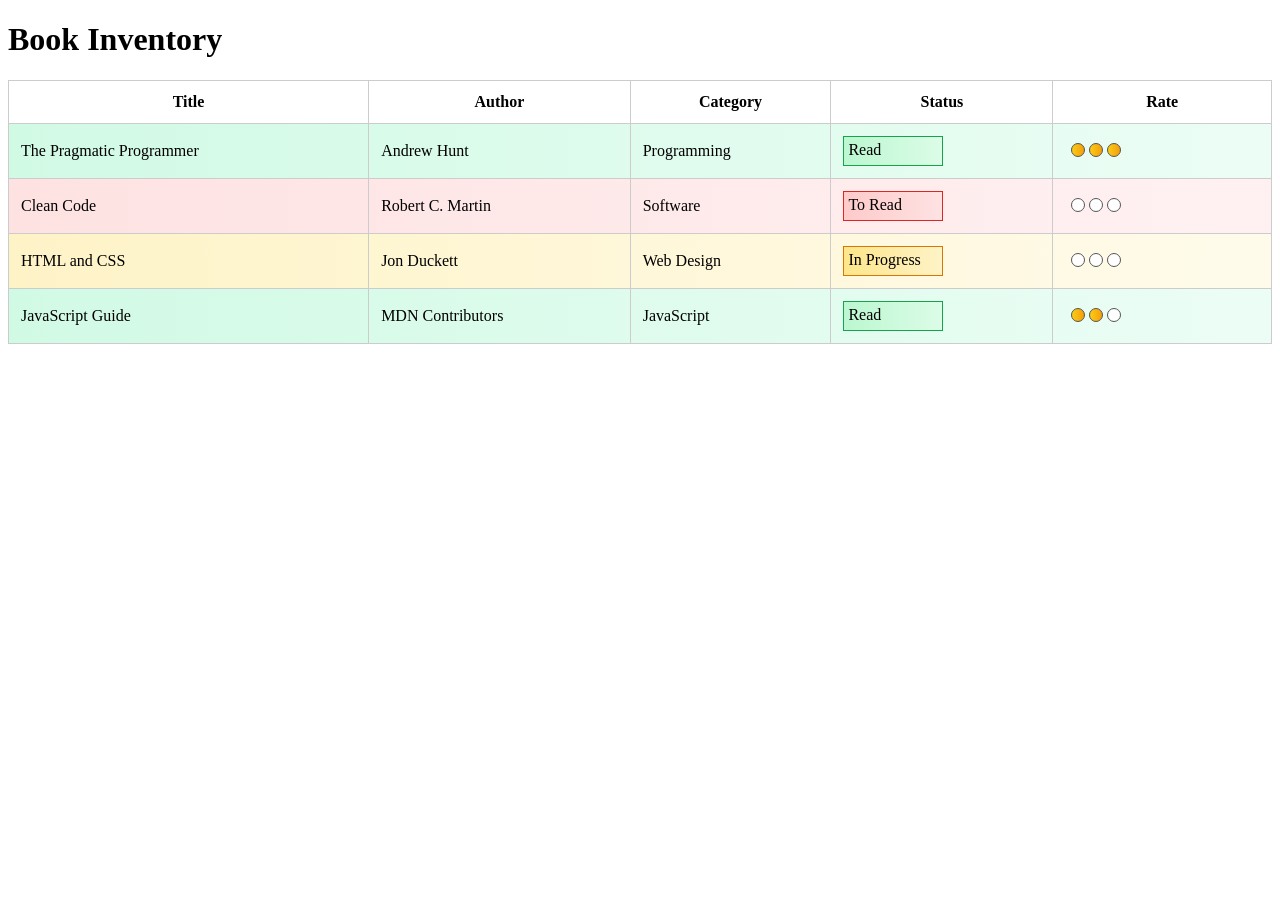
<file: Responsive Web Design/Build a Book Inventory App/index.html>
<!DOCTYPE html>
<html lang="en">
<head>
  <meta charset="UTF-8">
  <title>Book Inventory</title>
  <link rel="stylesheet" href="styles.css">
</head>
<body>
  <h1>Book Inventory</h1>

  <table>
    <thead>
      <tr>
        <th>Title</th>
        <th>Author</th>
        <th>Category</th>
        <th>Status</th>
        <th>Rate</th>
      </tr>
    </thead>

    <tbody>
      <tr class="read">
        <td>The Pragmatic Programmer</td>
        <td>Andrew Hunt</td>
        <td>Programming</td>
        <td><span class="status">Read</span></td>
        <td>
          <span class="rate three">
            <span></span><span></span><span></span>
          </span>
        </td>
      </tr>

      <tr class="to-read">
        <td>Clean Code</td>
        <td>Robert C. Martin</td>
        <td>Software</td>
        <td><span class="status">To Read</span></td>
        <td>
          <span class="rate">
            <span></span><span></span><span></span>
          </span>
        </td>
      </tr>

      <tr class="in-progress">
        <td>HTML and CSS</td>
        <td>Jon Duckett</td>
        <td>Web Design</td>
        <td><span class="status">In Progress</span></td>
        <td>
          <span class="rate">
            <span></span><span></span><span></span>
          </span>
        </td>
      </tr>

      <tr class="read">
        <td>JavaScript Guide</td>
        <td>MDN Contributors</td>
        <td>JavaScript</td>
        <td><span class="status">Read</span></td>
        <td>
          <span class="rate two">
            <span></span><span></span><span></span>
          </span>
        </td>
      </tr>
    </tbody>
  </table>
</body>
</html>
</file>
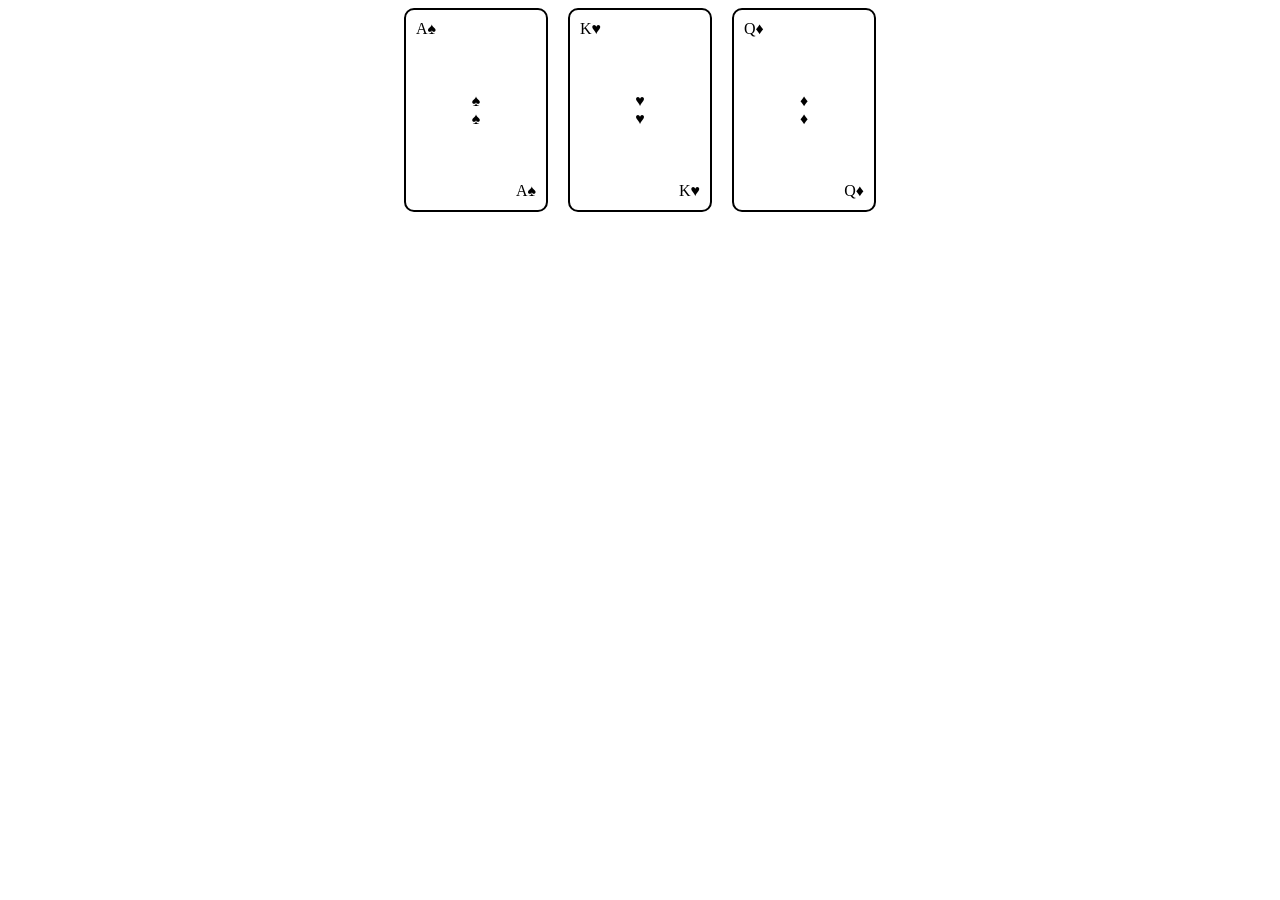
<file: Responsive Web Design/Build a Page of Playing Cards/index.html>
<!DOCTYPE html>
<html lang="en">
<head>
  <meta charset="UTF-8">
  <title>Playing Cards</title>
  <link rel="stylesheet" href="styles.css">
</head>
<body>
  <main id="playing-cards">
    <div class="card">
      <div class="left">A♠</div>
      <div class="middle">
        <div>♠</div>
        <div>♠</div>
      </div>
      <div class="right">A♠</div>
    </div>

    <div class="card">
      <div class="left">K♥</div>
      <div class="middle">
        <div>♥</div>
        <div>♥</div>
      </div>
      <div class="right">K♥</div>
    </div>

    <div class="card">
      <div class="left">Q♦</div>
      <div class="middle">
        <div>♦</div>
        <div>♦</div>
      </div>
      <div class="right">Q♦</div>
    </div>
  </main>
</body>
</html>
</file>
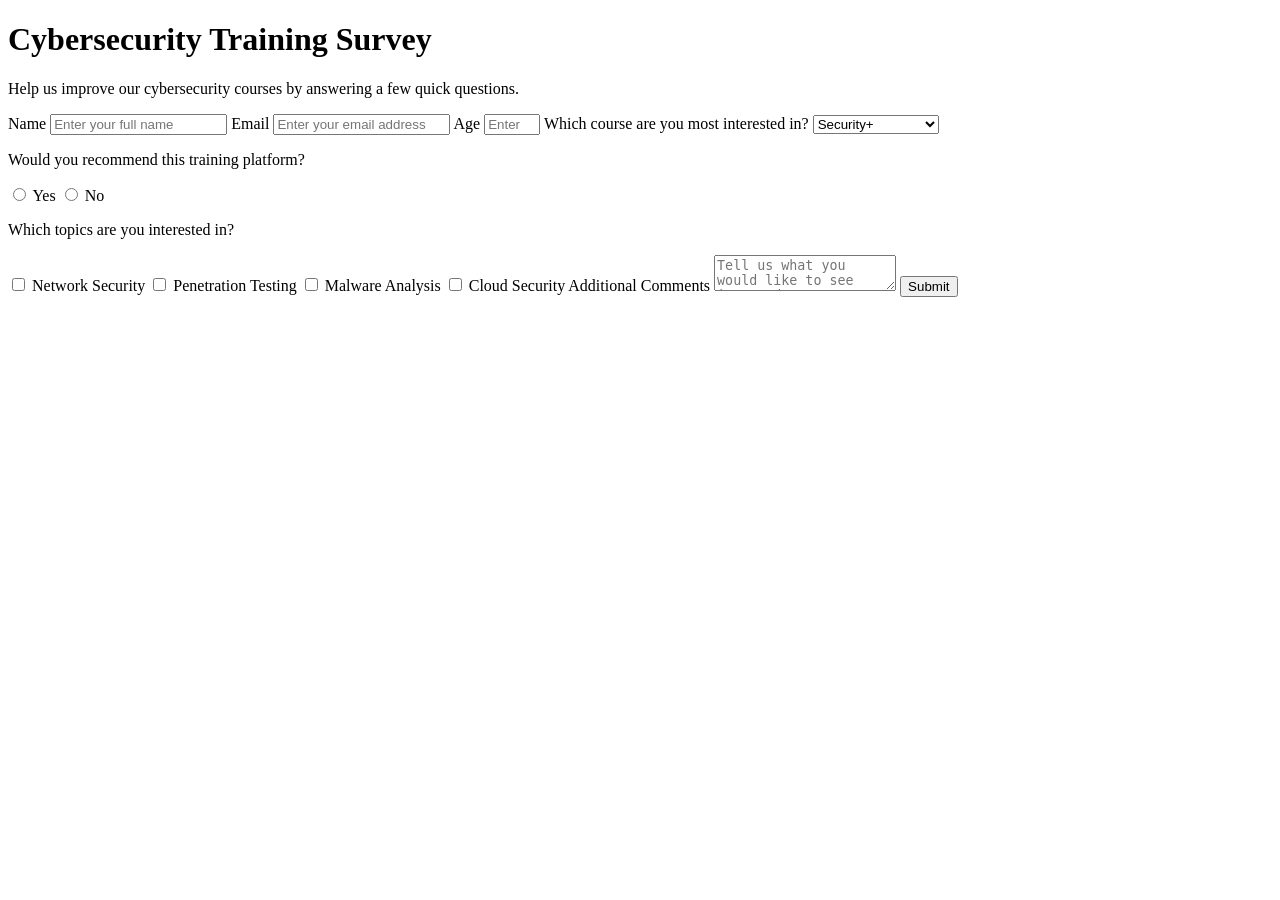
<file: Responsive Web Design/Build a Survey Form/index.html>
<!DOCTYPE html>
<html lang="en">
<head>
  <meta charset="UTF-8">
  <title>Cybersecurity Training Survey</title>
</head>
<body>

  <h1 id="title">Cybersecurity Training Survey</h1>

  <p id="description">
    Help us improve our cybersecurity courses by answering a few quick questions.
  </p>

  <form id="survey-form">

    <label id="name-label" for="name">Name</label>
    <input
      id="name"
      type="text"
      placeholder="Enter your full name"
      required
    >

    <label id="email-label" for="email">Email</label>
    <input
      id="email"
      type="email"
      placeholder="Enter your email address"
      required
    >

    <label id="number-label" for="number">Age</label>
    <input
      id="number"
      type="number"
      min="13"
      max="100"
      placeholder="Enter your age"
    >

    <label for="dropdown">Which course are you most interested in?</label>
    <select id="dropdown">
      <option value="security-plus">Security+</option>
      <option value="ethical-hacking">Ethical Hacking</option>
      <option value="malware-analysis">Malware Analysis</option>
      <option value="devsecops">DevSecOps</option>
    </select>

    <p>Would you recommend this training platform?</p>

    <label>
      <input type="radio" name="recommend" value="yes">
      Yes
    </label>

    <label>
      <input type="radio" name="recommend" value="no">
      No
    </label>

    <p>Which topics are you interested in?</p>

    <label>
      <input type="checkbox" value="network-security">
      Network Security
    </label>

    <label>
      <input type="checkbox" value="penetration-testing">
      Penetration Testing
    </label>

    <label>
      <input type="checkbox" value="malware-analysis">
      Malware Analysis
    </label>

    <label>
      <input type="checkbox" value="cloud-security">
      Cloud Security
    </label>

    <label for="comments">Additional Comments</label>
    <textarea
      id="comments"
      placeholder="Tell us what you would like to see improved..."
    ></textarea>

    <button id="submit" type="submit">Submit</button>

  </form>

</body>
</html>
</file>
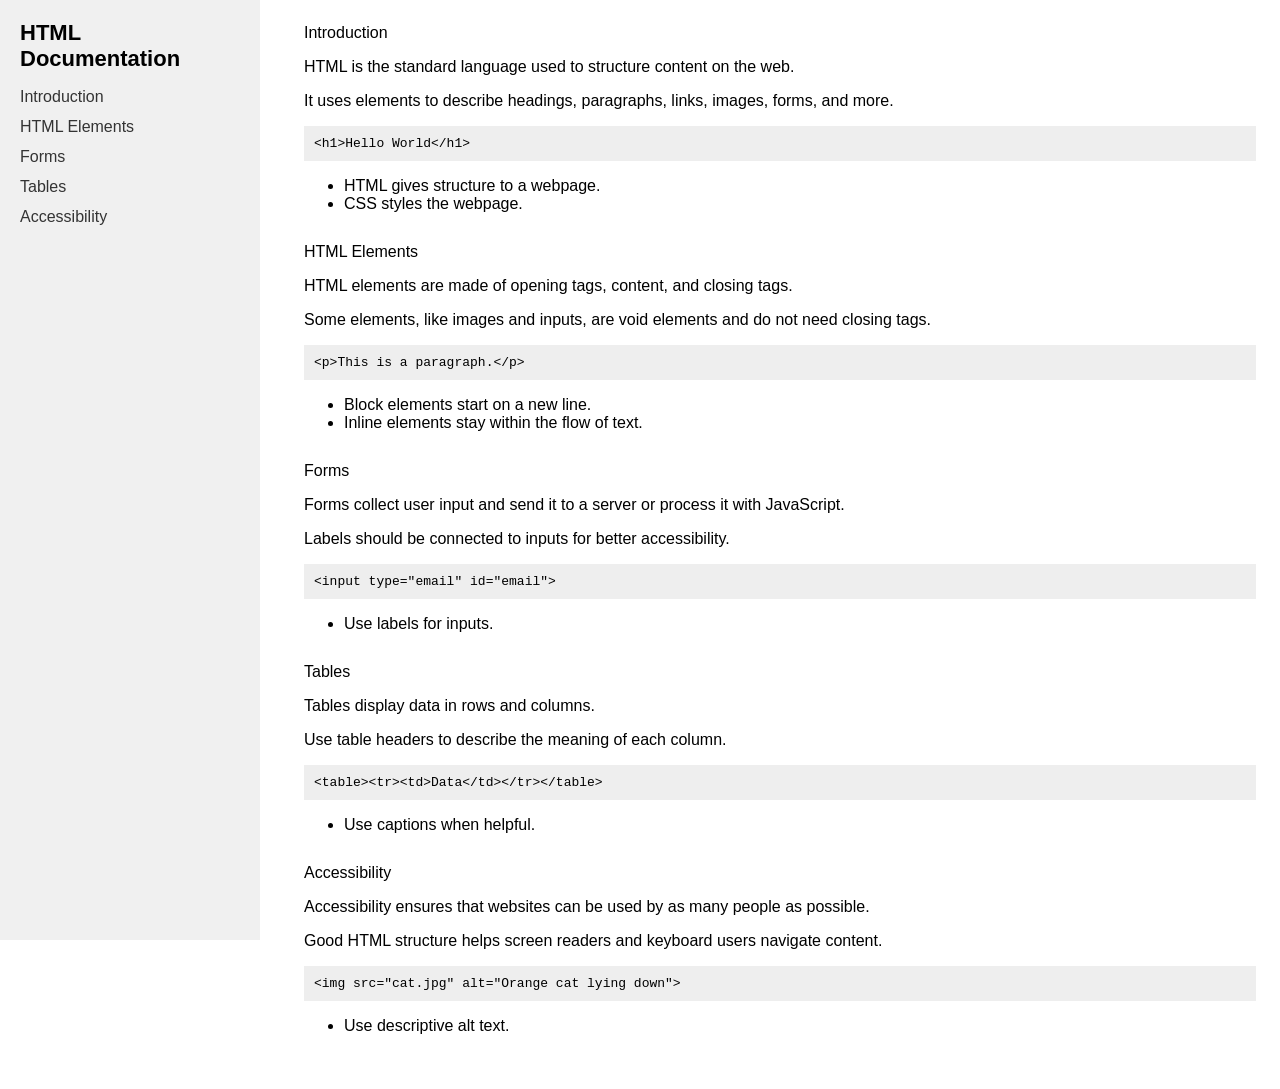
<file: Responsive Web Design/Build a Technical Documentation Page/index.html>
<!DOCTYPE html>
<html lang="en">
<head>
  <meta charset="UTF-8">
  <title>Technical Documentation</title>
  <link rel="stylesheet" href="styles.css">
</head>
<body>
  <nav id="navbar">
    <header>HTML Documentation</header>
    <a class="nav-link" href="#Introduction">Introduction</a>
    <a class="nav-link" href="#HTML_Elements">HTML Elements</a>
    <a class="nav-link" href="#Forms">Forms</a>
    <a class="nav-link" href="#Tables">Tables</a>
    <a class="nav-link" href="#Accessibility">Accessibility</a>
  </nav>

  <main id="main-doc">
    <section class="main-section" id="Introduction">
      <header>Introduction</header>
      <p>HTML is the standard language used to structure content on the web.</p>
      <p>It uses elements to describe headings, paragraphs, links, images, forms, and more.</p>
      <code>&lt;h1&gt;Hello World&lt;/h1&gt;</code>
      <ul>
        <li>HTML gives structure to a webpage.</li>
        <li>CSS styles the webpage.</li>
      </ul>
    </section>

    <section class="main-section" id="HTML_Elements">
      <header>HTML Elements</header>
      <p>HTML elements are made of opening tags, content, and closing tags.</p>
      <p>Some elements, like images and inputs, are void elements and do not need closing tags.</p>
      <code>&lt;p&gt;This is a paragraph.&lt;/p&gt;</code>
      <ul>
        <li>Block elements start on a new line.</li>
        <li>Inline elements stay within the flow of text.</li>
      </ul>
    </section>

    <section class="main-section" id="Forms">
      <header>Forms</header>
      <p>Forms collect user input and send it to a server or process it with JavaScript.</p>
      <p>Labels should be connected to inputs for better accessibility.</p>
      <code>&lt;input type="email" id="email"&gt;</code>
      <ul>
        <li>Use labels for inputs.</li>
      </ul>
    </section>

    <section class="main-section" id="Tables">
      <header>Tables</header>
      <p>Tables display data in rows and columns.</p>
      <p>Use table headers to describe the meaning of each column.</p>
      <code>&lt;table&gt;&lt;tr&gt;&lt;td&gt;Data&lt;/td&gt;&lt;/tr&gt;&lt;/table&gt;</code>
      <ul>
        <li>Use captions when helpful.</li>
      </ul>
    </section>

    <section class="main-section" id="Accessibility">
      <header>Accessibility</header>
      <p>Accessibility ensures that websites can be used by as many people as possible.</p>
      <p>Good HTML structure helps screen readers and keyboard users navigate content.</p>
      <code>&lt;img src="cat.jpg" alt="Orange cat lying down"&gt;</code>
      <ul>
        <li>Use descriptive alt text.</li>
      </ul>
    </section>
  </main>
</body>
</html>
</file>
<file: Responsive Web Design/Build a Book Inventory App/styles.css>
table {
  width: 100%;
  border-collapse: collapse;
}

th,
td {
  padding: 12px;
  border: 1px solid #ccc;
}

tr[class="read"] {
  background-image: linear-gradient(to right, #d1fae5, #ecfdf5);
}

tr[class="to-read"] {
  background-image: linear-gradient(to right, #fee2e2, #fff1f2);
}

tr[class="in-progress"] {
  background-image: linear-gradient(to right, #fef3c7, #fffbeb);
}

span {
  display: inline-block;
}

tr[class="to-read"] span[class="status"] {
  border: 1px solid #dc2626;
  background-image: linear-gradient(to right, #fecaca, #fee2e2);
}

tr[class="read"] span[class="status"] {
  border: 1px solid #16a34a;
  background-image: linear-gradient(to right, #bbf7d0, #dcfce7);
}

tr[class="in-progress"] span[class="status"] {
  border: 1px solid #d97706;
  background-image: linear-gradient(to right, #fde68a, #fef3c7);
}

span[class="status"],
span[class^="rate"] {
  height: 20px;
  width: 90px;
  padding: 4px;
}

span[class^="rate"] > span {
  border: 1px solid #555;
  border-radius: 50%;
  margin: 2px;
  height: 12px;
  width: 12px;
  background-color: white;
}

span[class~="one"] > span:first-child {
  background-image: linear-gradient(to right, #facc15, #f59e0b);
}

span[class~="two"] > span:nth-child(-n + 2) {
  background-image: linear-gradient(to right, #facc15, #f59e0b);
}

span[class~="three"] > span {
  background-image: linear-gradient(to right, #facc15, #f59e0b);
}
</file>
<file: Responsive Web Design/Build a Page of Playing Cards/styles.css>
#playing-cards {
  display: flex;
  justify-content: center;
  flex-wrap: wrap;
  gap: 20px;
}

.card {
  width: 120px;
  height: 180px;
  display: flex;
  justify-content: space-between;
  border: 2px solid black;
  border-radius: 10px;
  padding: 10px;
}

.left {
  align-self: flex-start;
}

.middle {
  align-self: center;
  display: flex;
  flex-direction: column;
}

.right {
  align-self: flex-end;
}
</file>
<file: Responsive Web Design/Build a Technical Documentation Page/styles.css>
body {
  font-family: Arial, sans-serif;
  margin: 0;
}

#navbar {
  position: fixed;
  left: 0;
  top: 0;
  width: 220px;
  height: 100%;
  background-color: #f0f0f0;
  padding: 20px;
}

#navbar header {
  font-size: 22px;
  font-weight: bold;
  margin-bottom: 16px;
}

.nav-link {
  display: block;
  color: #333;
  text-decoration: none;
  margin: 12px 0;
}

#main-doc {
  margin-left: 280px;
  padding: 24px;
}

.main-section {
  margin-bottom: 30px;
}

code {
  display: block;
  background-color: #eee;
  padding: 10px;
  margin: 10px 0;
}

@media (max-width: 700px) {
  #navbar {
    position: static;
    width: auto;
    height: auto;
  }

  #main-doc {
    margin-left: 0;
  }
}
</file>
